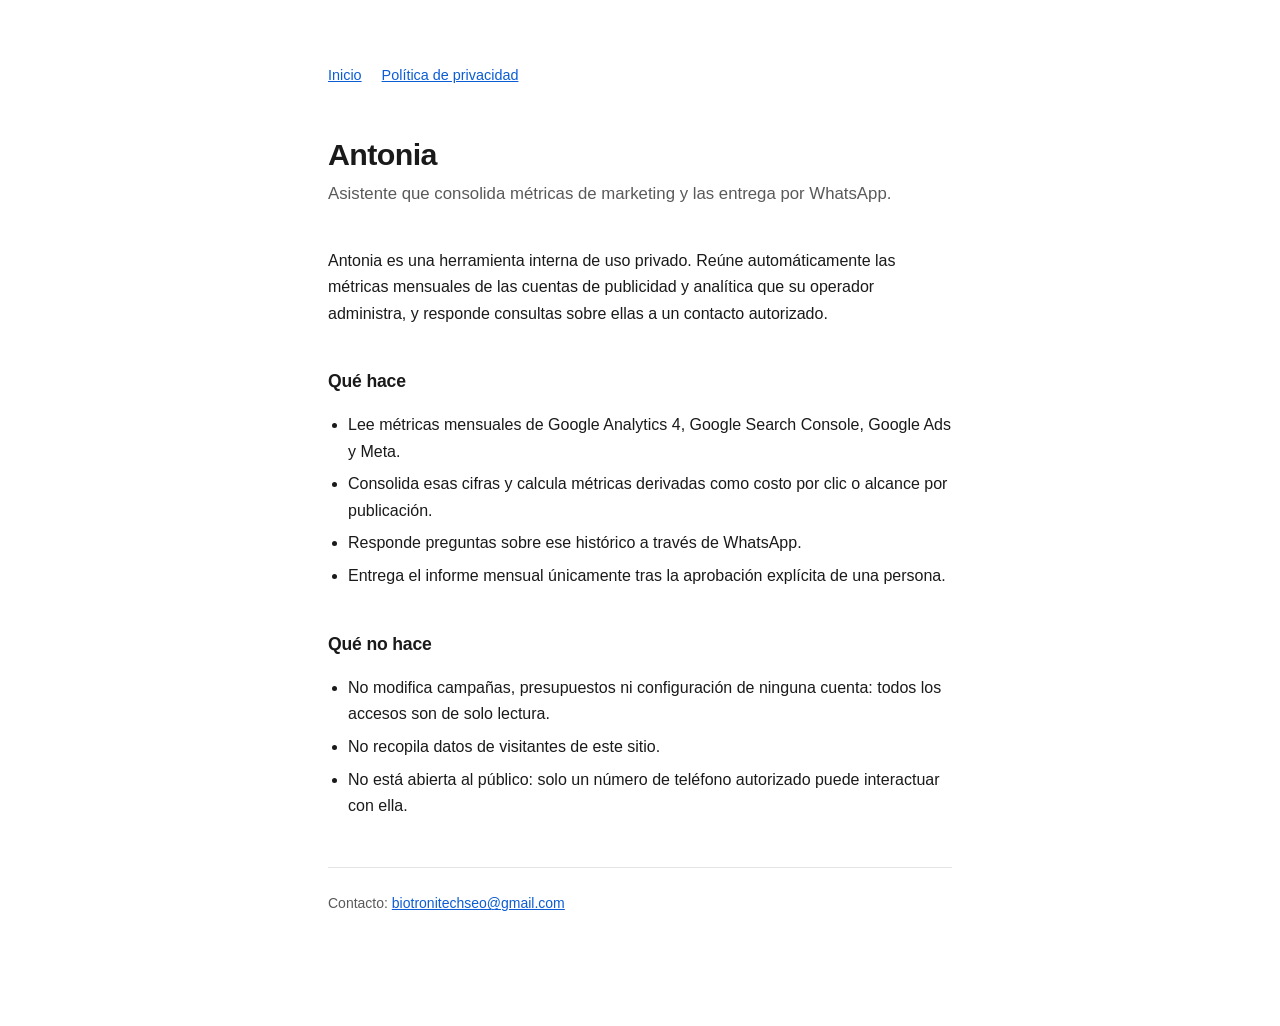
<file: index.html>
<!doctype html>
<html lang="es">
<head>
<meta charset="utf-8">
<meta name="viewport" content="width=device-width, initial-scale=1">
<title>Antonia — Asistente de informes de marketing</title>
<link rel="stylesheet" href="estilo.css">
</head>
<body>
<div class="envoltorio">
  <nav><a href="./">Inicio</a><a href="privacidad.html">Política de privacidad</a></nav>

  <h1>Antonia</h1>
  <p class="entradilla">Asistente que consolida métricas de marketing y las entrega por WhatsApp.</p>

  <p>Antonia es una herramienta interna de uso privado. Reúne automáticamente las métricas mensuales
  de las cuentas de publicidad y analítica que su operador administra, y responde consultas sobre
  ellas a un contacto autorizado.</p>

  <h2>Qué hace</h2>
  <ul>
    <li>Lee métricas mensuales de Google Analytics 4, Google Search Console, Google Ads y Meta.</li>
    <li>Consolida esas cifras y calcula métricas derivadas como costo por clic o alcance por publicación.</li>
    <li>Responde preguntas sobre ese histórico a través de WhatsApp.</li>
    <li>Entrega el informe mensual únicamente tras la aprobación explícita de una persona.</li>
  </ul>

  <h2>Qué no hace</h2>
  <ul>
    <li>No modifica campañas, presupuestos ni configuración de ninguna cuenta: todos los accesos son de solo lectura.</li>
    <li>No recopila datos de visitantes de este sitio.</li>
    <li>No está abierta al público: solo un número de teléfono autorizado puede interactuar con ella.</li>
  </ul>

  <hr>
  <p class="meta">Contacto: <a href="mailto:biotronitechseo@gmail.com">biotronitechseo@gmail.com</a></p>
</div>
</body>
</html>
</file>
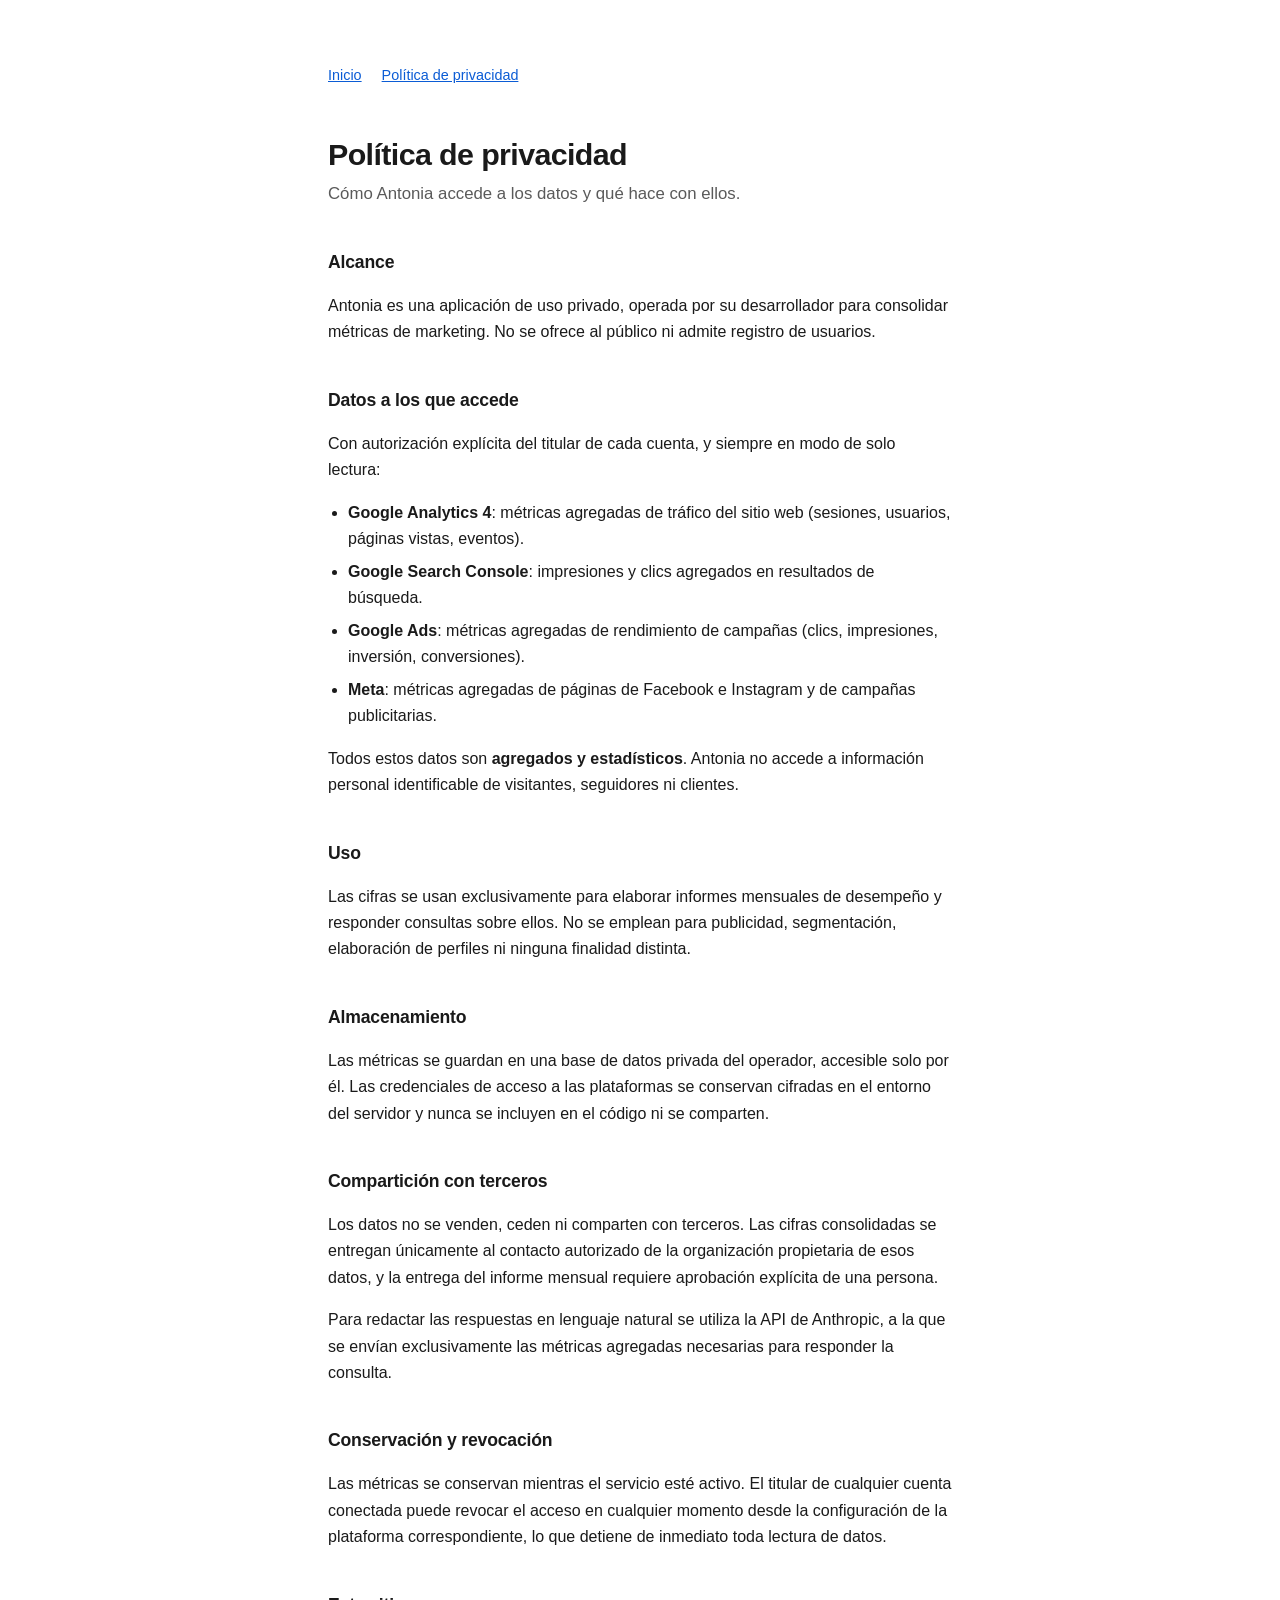
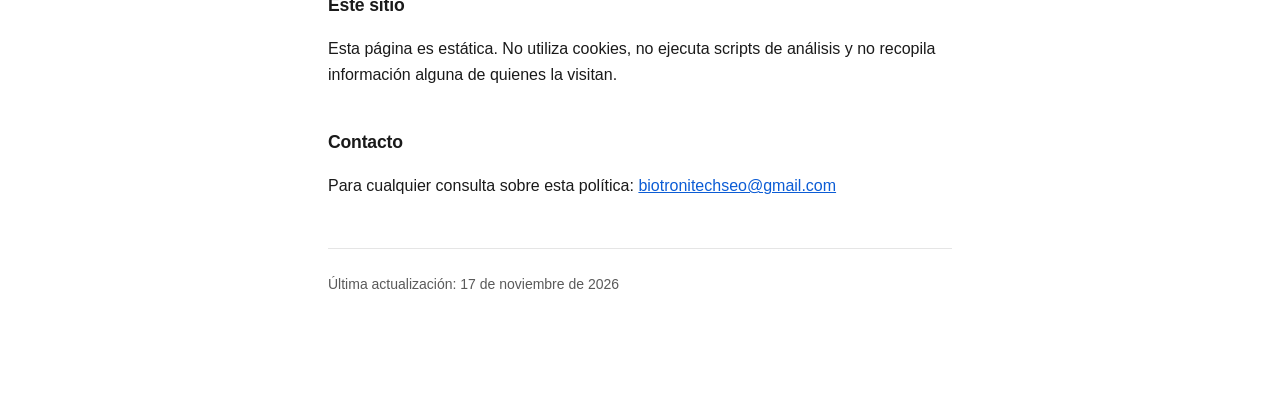
<file: privacidad.html>
<!doctype html>
<html lang="es">
<head>
<meta charset="utf-8">
<meta name="viewport" content="width=device-width, initial-scale=1">
<title>Política de privacidad — Antonia</title>
<link rel="stylesheet" href="estilo.css">
</head>
<body>
<div class="envoltorio">
  <nav><a href="./">Inicio</a><a href="privacidad.html">Política de privacidad</a></nav>

  <h1>Política de privacidad</h1>
  <p class="entradilla">Cómo Antonia accede a los datos y qué hace con ellos.</p>

  <h2>Alcance</h2>
  <p>Antonia es una aplicación de uso privado, operada por su desarrollador para consolidar métricas
  de marketing. No se ofrece al público ni admite registro de usuarios.</p>

  <h2>Datos a los que accede</h2>
  <p>Con autorización explícita del titular de cada cuenta, y siempre en modo de solo lectura:</p>
  <ul>
    <li><strong>Google Analytics 4</strong>: métricas agregadas de tráfico del sitio web (sesiones, usuarios, páginas vistas, eventos).</li>
    <li><strong>Google Search Console</strong>: impresiones y clics agregados en resultados de búsqueda.</li>
    <li><strong>Google Ads</strong>: métricas agregadas de rendimiento de campañas (clics, impresiones, inversión, conversiones).</li>
    <li><strong>Meta</strong>: métricas agregadas de páginas de Facebook e Instagram y de campañas publicitarias.</li>
  </ul>
  <p>Todos estos datos son <strong>agregados y estadísticos</strong>. Antonia no accede a información
  personal identificable de visitantes, seguidores ni clientes.</p>

  <h2>Uso</h2>
  <p>Las cifras se usan exclusivamente para elaborar informes mensuales de desempeño y responder
  consultas sobre ellos. No se emplean para publicidad, segmentación, elaboración de perfiles ni
  ninguna finalidad distinta.</p>

  <h2>Almacenamiento</h2>
  <p>Las métricas se guardan en una base de datos privada del operador, accesible solo por él. Las
  credenciales de acceso a las plataformas se conservan cifradas en el entorno del servidor y nunca
  se incluyen en el código ni se comparten.</p>

  <h2>Compartición con terceros</h2>
  <p>Los datos no se venden, ceden ni comparten con terceros. Las cifras consolidadas se entregan
  únicamente al contacto autorizado de la organización propietaria de esos datos, y la entrega del
  informe mensual requiere aprobación explícita de una persona.</p>
  <p>Para redactar las respuestas en lenguaje natural se utiliza la API de Anthropic, a la que se
  envían exclusivamente las métricas agregadas necesarias para responder la consulta.</p>

  <h2>Conservación y revocación</h2>
  <p>Las métricas se conservan mientras el servicio esté activo. El titular de cualquier cuenta
  conectada puede revocar el acceso en cualquier momento desde la configuración de la plataforma
  correspondiente, lo que detiene de inmediato toda lectura de datos.</p>

  <h2>Este sitio</h2>
  <p>Esta página es estática. No utiliza cookies, no ejecuta scripts de análisis y no recopila
  información alguna de quienes la visitan.</p>

  <h2>Contacto</h2>
  <p>Para cualquier consulta sobre esta política: <a href="mailto:biotronitechseo@gmail.com">biotronitechseo@gmail.com</a></p>

  <hr>
  <p class="meta">Última actualización: 17 de noviembre de 2026</p>
</div>
</body>
</html>
</file>
<file: estilo.css>
:root {
  --tinta: #1a1a1a; --suave: #5a5a5a; --linea: #e5e5e5; --fondo: #fff; --acento: #0b5cd5;
}
@media (prefers-color-scheme: dark) {
  :root { --tinta: #e8e8e8; --suave: #a0a0a0; --linea: #2e2e2e; --fondo: #141414; --acento: #6aa6ff; }
}
* { box-sizing: border-box; }
body {
  margin: 0; background: var(--fondo); color: var(--tinta);
  font: 16px/1.65 -apple-system, BlinkMacSystemFont, "Segoe UI", Roboto, Helvetica, Arial, sans-serif;
}
.envoltorio { max-width: 42rem; margin: 0 auto; padding: 4rem 1.5rem 6rem; }
h1 { font-size: 1.9rem; line-height: 1.2; margin: 0 0 .5rem; letter-spacing: -.02em; }
h2 { font-size: 1.1rem; margin: 2.5rem 0 .75rem; letter-spacing: -.01em; }
p, li { color: var(--tinta); }
.entradilla { color: var(--suave); font-size: 1.05rem; margin: 0 0 2.5rem; }
ul { padding-left: 1.25rem; }
li { margin: .4rem 0; }
a { color: var(--acento); }
.meta { color: var(--suave); font-size: .875rem; }
hr { border: 0; border-top: 1px solid var(--linea); margin: 3rem 0 1.5rem; }
nav { margin-bottom: 3rem; font-size: .9rem; }
nav a { margin-right: 1.25rem; }
</file>
